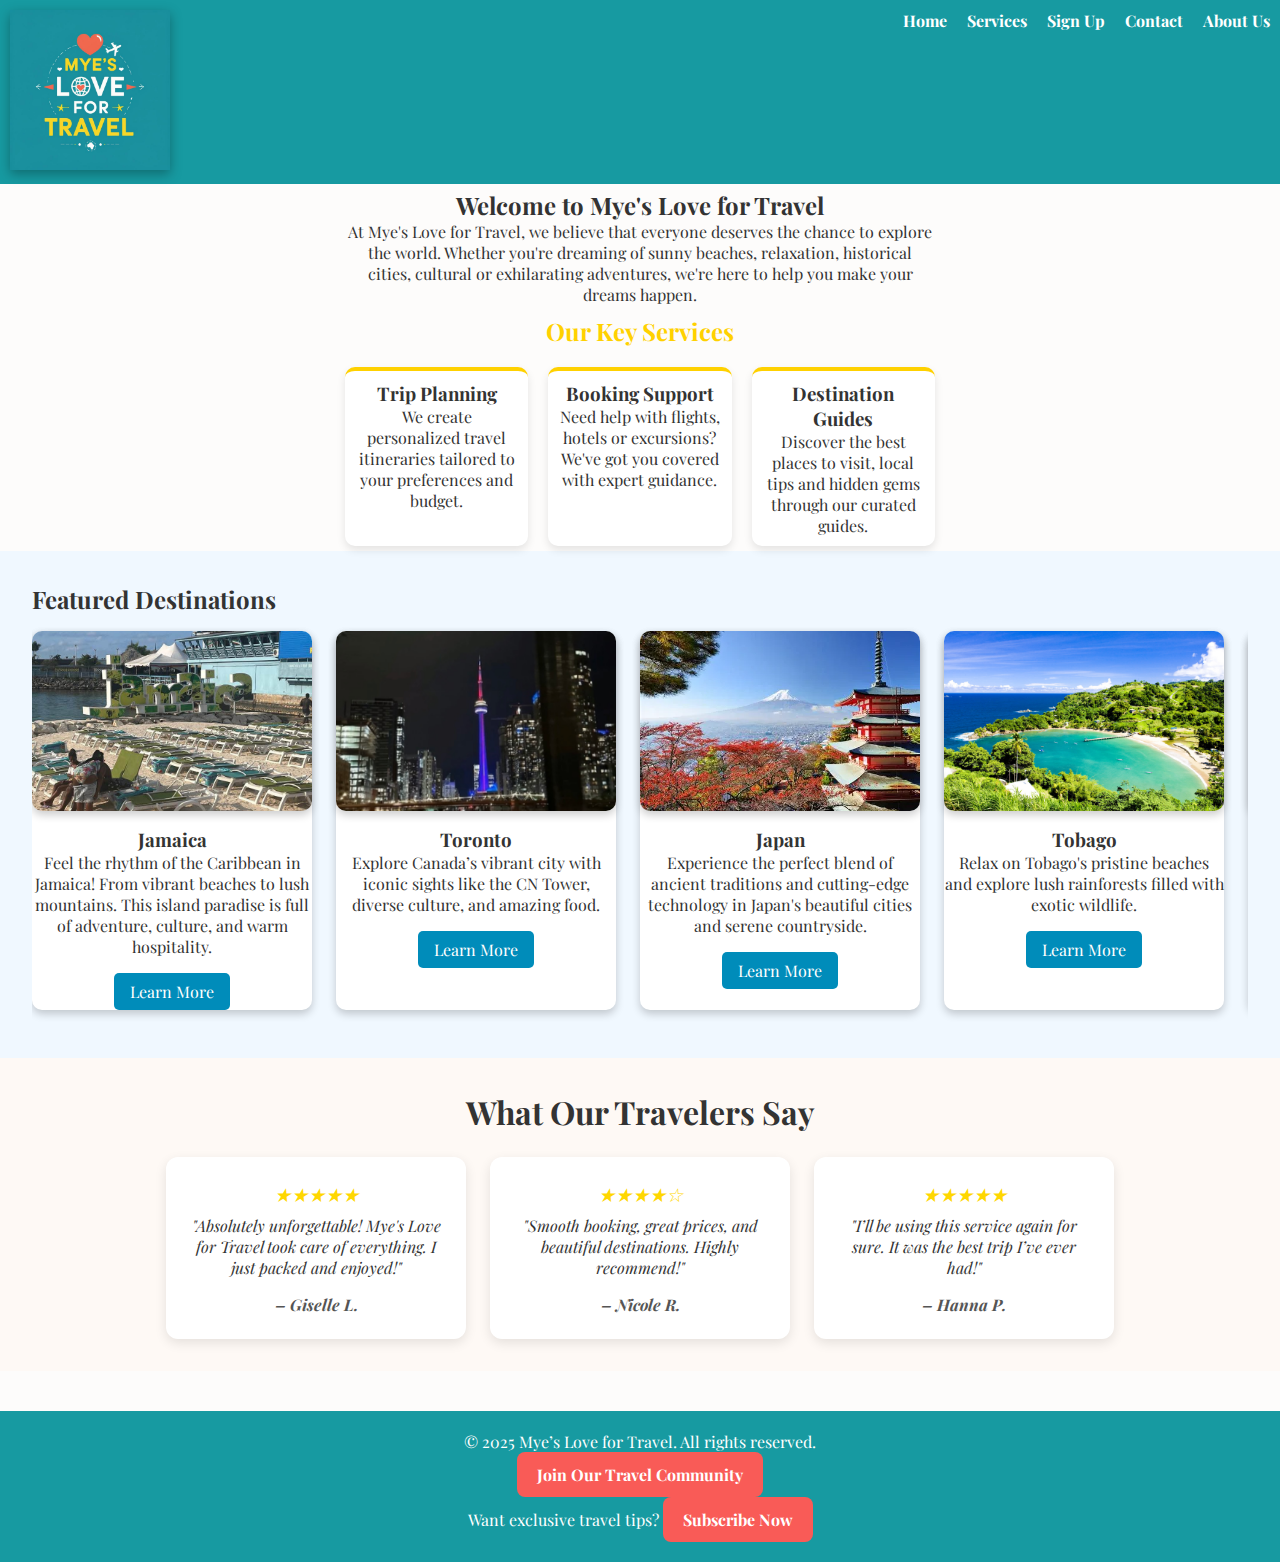
<file: index.html>
<!DOCTYPE html>
<html lang="en">
<head>
    <meta charset="UTF-8" />
    <meta name="viewport" content="width=device-width, initial-scale=1.0" />
    <meta name="description" content="Explore the world with Mye's Love for Travel. We help you plan, book, and enjoy unforgettable travel experiences." />
    <meta name="keywords" content="Travel, Trip Planning, Destinations, Bookings, Mye's Travel, Adventure, Vacation, Travel Advice" />
    <title>Mye's Love for Travel</title>

    <link href="https://fonts.googleapis.com/css2?family=Playfair+Display:wght@400;700&display=swap" rel="stylesheet">

    <link rel="stylesheet" href="style.css" />
</head>
<body>

    <header>
        <div class="logo">
            <img src="images/mye-travel-logo.png.png" alt="Mye's Love for Travel Logo" />
        </div>
        <nav>
            <ul>
                <li><a href="index.html">Home</a></li>
                <li><a href="services.html">Services</a></li>
                <li><a href="signup.html">Sign Up</a></li>
                <li><a href="contact.html">Contact</a></li>
                <li><a href="about.html">About Us</a></li>
            </ul>
        </nav>    
    </header>

    <section class="intro">
    <h2>Welcome to Mye's Love for Travel</h2>
    <p>At Mye's Love for Travel, we believe that everyone deserves the chance to explore the world. Whether you're dreaming of sunny beaches, relaxation, historical cities, cultural or exhilarating adventures, we're here to help you make your dreams happen.</p>
</section>

<section class="services">
    <h2>Our Key Services</h2>
    <div class="services-cards">
        <div class="card">
            <h3>Trip Planning</h3>
            <p>We create personalized travel itineraries tailored to your preferences and budget.</p>
        </div>
        <div class="card">
            <h3>Booking Support</h3>
            <p>Need help with flights, hotels or excursions? We've got you covered with expert guidance.</p>
        </div>
        <div class="card">
            <h3>Destination Guides</h3>
            <p>Discover the best places to visit, local tips and hidden gems through our curated guides.</p>
        </div>
    </div>
</section>

<section class="featured-destination">
  <h2>Featured Destinations</h2>
  <div class="destination-scroll">
    
    <div class="destination-card">
      <img src="images/ja.png.jpeg" alt="Jamaica Sign">
      <div class="destination-info">
        <h3>Jamaica</h3>
        <p>Feel the rhythm of the Caribbean in Jamaica! From vibrant beaches to lush mountains. This island paradise is full of adventure, culture, and warm hospitality.</p>
        <a href="jamaica.html" class="learn-more">Learn More</a>
      </div>
    </div>

    <div class="destination-card">
      <img src="images/toronto.jpg" alt="Toronto Skyline">
      <div class="destination-info">
        <h3>Toronto</h3>
        <p>Explore Canada’s vibrant city with iconic sights like the CN Tower, diverse culture, and amazing food.</p>
        <a href="toronto.html" class="learn-more">Learn More</a>
      </div>
    </div>

    <div class="destination-card">
      <img src="images/japan.webp" alt="Japan">
      <div class="destination-info">
        <h3>Japan</h3>
        <p>Experience the perfect blend of ancient traditions and cutting-edge technology in Japan's beautiful cities and serene countryside.</p>
        <a href="japan.html" class="learn-more">Learn More</a>
      </div>
    </div>

    <div class="destination-card">
      <img src="images/tobago.jpg" alt="Tobago">
      <div class="destination-info">
        <h3>Tobago</h3>
        <p>Relax on Tobago's pristine beaches and explore lush rainforests filled with exotic wildlife.</p>
        <a href="tobago.html" class="learn-more">Learn More</a>
      </div>
    </div>

    <div class="destination-card">
      <img src="images/londone.jpg" alt="London England">
      <div class="destination-info">
        <h3>London, England</h3>
        <p>Discover history, culture, and vibrant city life in London — from the Tower of London to world-class theatres and markets.</p>
        <a href="london.html" class="learn-more">Learn More</a>
      </div>
    </div>

    <div class="destination-card">
      <img src="images/swiss.webp" alt="Switzerland">
      <div class="destination-info">
        <h3>Switzerland</h3>
        <p>Enjoy breathtaking alpine landscapes, charming villages, and world-famous Swiss chocolate and cheese.</p>
        <a href="switzerland.html" class="learn-more">Learn More</a>
      </div>
    </div>

  </div>
</section>

<section class="reviews">
  <h2>What Our Travelers Say</h2>
  <div class="review-container">
    <div class="review-card">
      <div class="stars">★★★★★</div>
      <p>"Absolutely unforgettable! Mye's Love for Travel took care of everything. I just packed and enjoyed!"</p>
      <h4>– Giselle L.</h4>
    </div>
    <div class="review-card">
      <div class="stars">★★★★☆</div>
      <p>"Smooth booking, great prices, and beautiful destinations. Highly recommend!"</p>
      <h4>– Nicole R.</h4>
    </div>
    <div class="review-card">
      <div class="stars">★★★★★</div>
      <p>"I’ll be using this service again for sure. It was the best trip I’ve ever had!"</p>
      <h4>– Hanna P.</h4>
    </div>
  </div>
</section>

    <footer>
        <p>© 2025 Mye’s Love for Travel. All rights reserved.</p>
        <a href="signup.html" class="cta-button">Join Our Travel Community</a>
        <p>Want exclusive travel tips? <a href="signup.html" class="cta-button">Subscribe Now</a></p>
    </footer>

</body>    
</html>
</file>
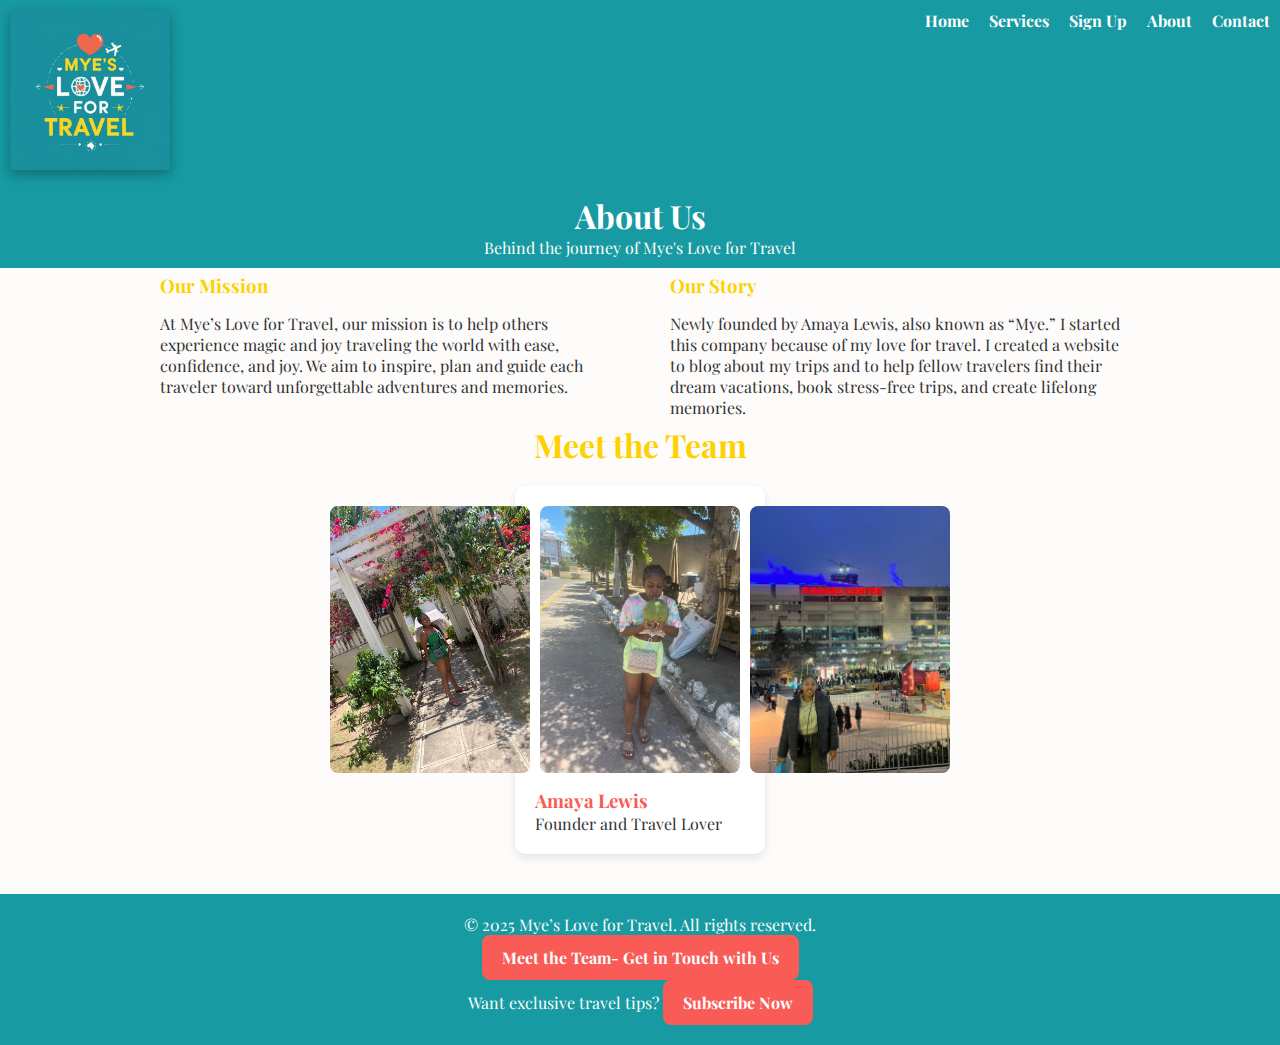
<file: about.html>
<!DOCTYPE html>
<html lang="en">
<head>
    <meta charset="UTF-8" />
    <meta name="viewport" content="width=device-width, initial-scale=1.0" />
    <meta name="description" content="Learn more about Mye's Love for Travel -me, my mission and my journey." />
    <title>About Us | Mye's Love for Travel</title>

    <link href="https://fonts.googleapis.com/css2?family=Playfair+Display:wght@400;700&display=swap" rel="stylesheet">

    <link rel="stylesheet" href="style.css" />
</head>
<body>

 <header>
    <div class="logo">
        <a href="index.html"><img src="images/mye-travel-logo.png.png" alt="Mye's Love for Travel Logo" /></a>
    </div>
    <nav>
        <ul>
            <li><a href="index.html">Home</a></li>
            <li><a href="services.html">Services</a></li>
            <li><a href="signup.html">Sign Up</a></li>
            <li><a href="about.html">About</a></li>
            <li><a href="contact.html">Contact</a></li>
        </ul>
    </nav>
 </header>
 
 <section class="about-hero">
    <h1>About Us</h1>
    <p>Behind the journey of Mye's Love for Travel</p>
 </section>

 <section class="about-container">
  <div class="about-box">
    <h3>Our Mission</h3>
    <p>At Mye’s Love for Travel, our mission is to help others experience magic and joy traveling the world with ease, confidence, and joy. We aim to inspire, plan and guide each traveler toward unforgettable adventures and memories.</p>
  </div>
  <div class="about-box">
    <h3>Our Story</h3>
    <p>Newly founded by Amaya Lewis, also known as “Mye.” I started this company because of my love for travel. I created a website to blog about my trips and to help fellow travelers find their dream vacations, book stress-free trips, and create lifelong memories.</p>
  </div>
</section>

 <section class="team">
    <h2>Meet the Team</h2>
    <div class="team-members">

        <div class="team-member">
            <div class="team-photos">
            <img src="images/me.png.png" alt="Amaya - Founder" />
            <img src="images/me2.png" alt="Amaya - Founder" />
            <img src="images/me3.png" alt="Amaya - Founder" />
        </div>
            <h3>Amaya Lewis</h3>
            <p>Founder and Travel Lover</p>
        </div>

    </div>
 </section>

 <footer>
    <p>© 2025 Mye’s Love for Travel. All rights reserved.</p>
    <a href="contact.html" class="cta-button">Meet the Team- Get in Touch with Us</a>
    <p>Want exclusive travel tips? <a href="signup.html" class="cta-button">Subscribe Now</a></p>
 </footer>

</body>
</html>
</file>
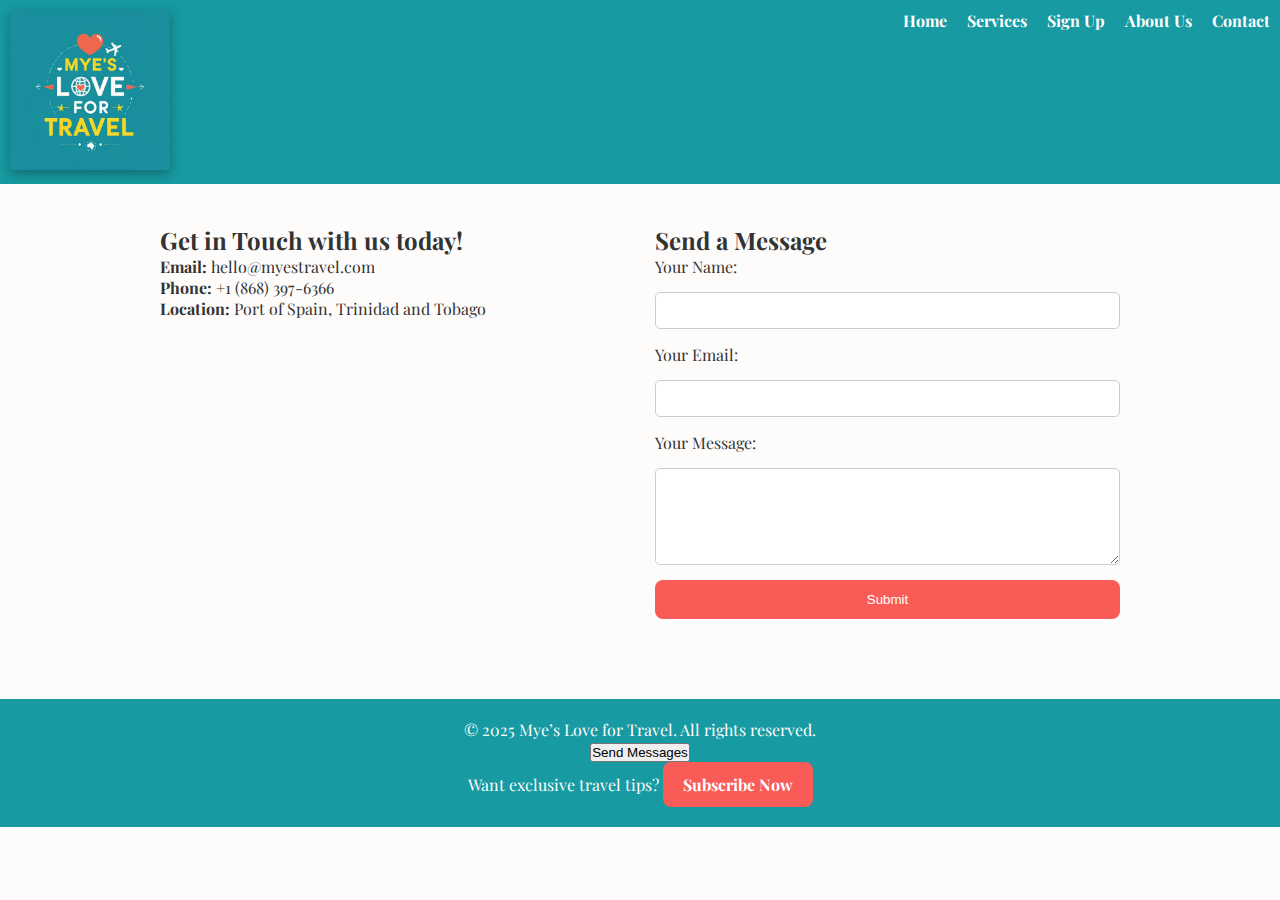
<file: contact.html>
<!DOCTYPE html>
<html lang="en">
<head>
    <meta charset="UTF-8" />
    <meta name="viewport" content="width=device-width, initial-scale1.0" />
    <meta name="description" content="Get in touch with Mye's Love for Travel for travel questions, support and inquiries." />
    <title>Contact Us | Mye's Love for Travel</title>

    <link href="https://fonts.googleapis.com/css2?family=Playfair+Display:wght@400;700&display=swap" rel="stylesheet">

    <link rel="stylesheet" href="style.css" />
</head>
<body>

 <header>
    <div class="logo">
        <a href="index.html"><img src="images/mye-travel-logo.png.png" alt="Mye's Love for Travel Logo" /></a>
    </div>
    <nav>
        <ul>
            <li><a href="index.html">Home</a></li>
            <li><a href="services.html">Services</a></li>
            <li><a href="signup.html">Sign Up</a></li>
            <li><a href="about.html">About Us</a></li>
            <li><a href="contact.html">Contact</a></li>
        </ul>
    </nav>
 </header>

 <section class="contact-info">
    <div class="contact-details">
        <h2>Get in Touch with us today!</h2>
        <p><strong>Email:</strong> hello@myestravel.com</p>
        <p><strong>Phone:</strong> +1 (868) 397-6366</p>
        <p><strong>Location:</strong> Port of Spain, Trinidad and Tobago</p>
    </div>

    <div class="contact-form">
        <h2>Send a Message</h2>
        <form>
            <label for="name">Your Name:</label>
            <input type="text" id="name" name="name" required />

            <label for="email">Your Email:</label>
            <input type="email" id="email" name="email" required />

            <label for="message">Your Message:</label>
            <textarea id="message" name="message" rows="5" required></textarea>

            <button type="submit">Submit</button>
        </form>
    </div>
 </section>

 <footer>
    <p>© 2025 Mye’s Love for Travel. All rights reserved.</p>
    <button type="submit">Send Messages</button>
    <p>Want exclusive travel tips? <a href="signup.html" class="cta-button">Subscribe Now</a></p>
 </footer>

</body>
</html>
</file>
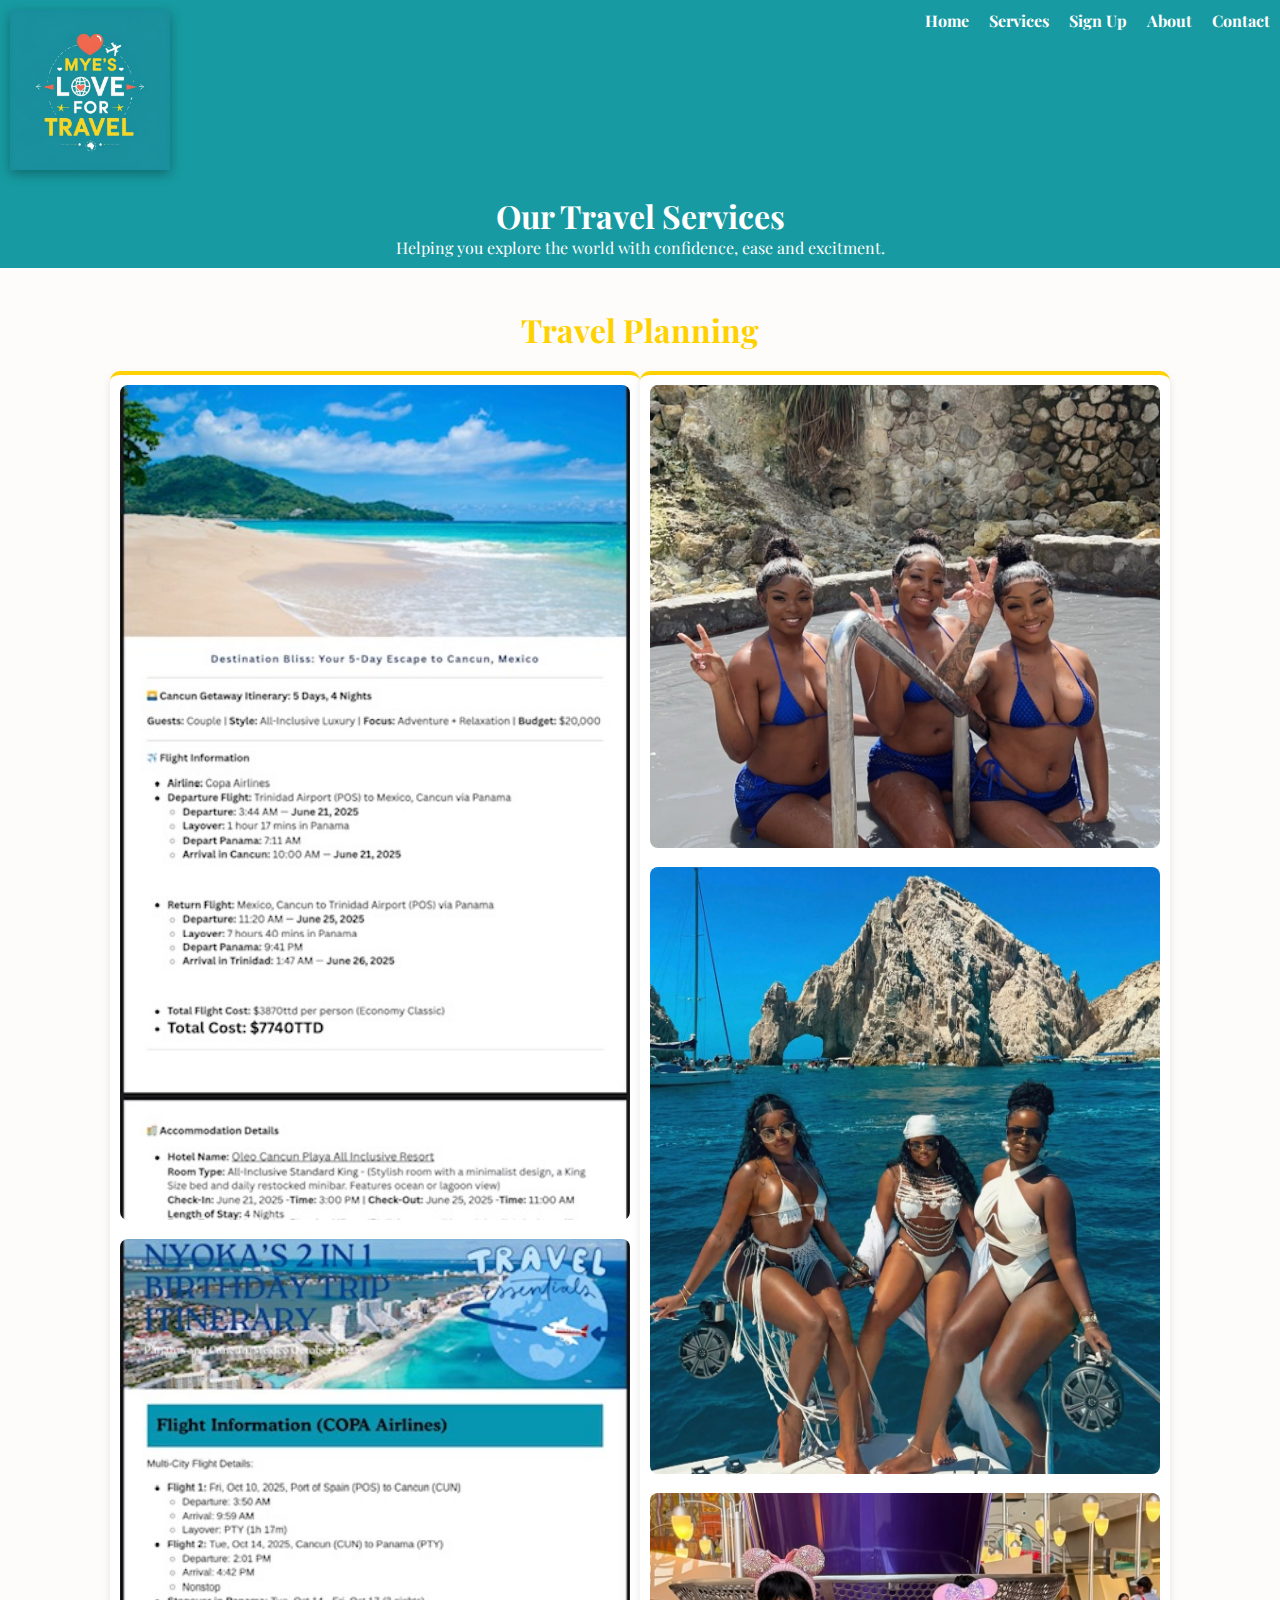
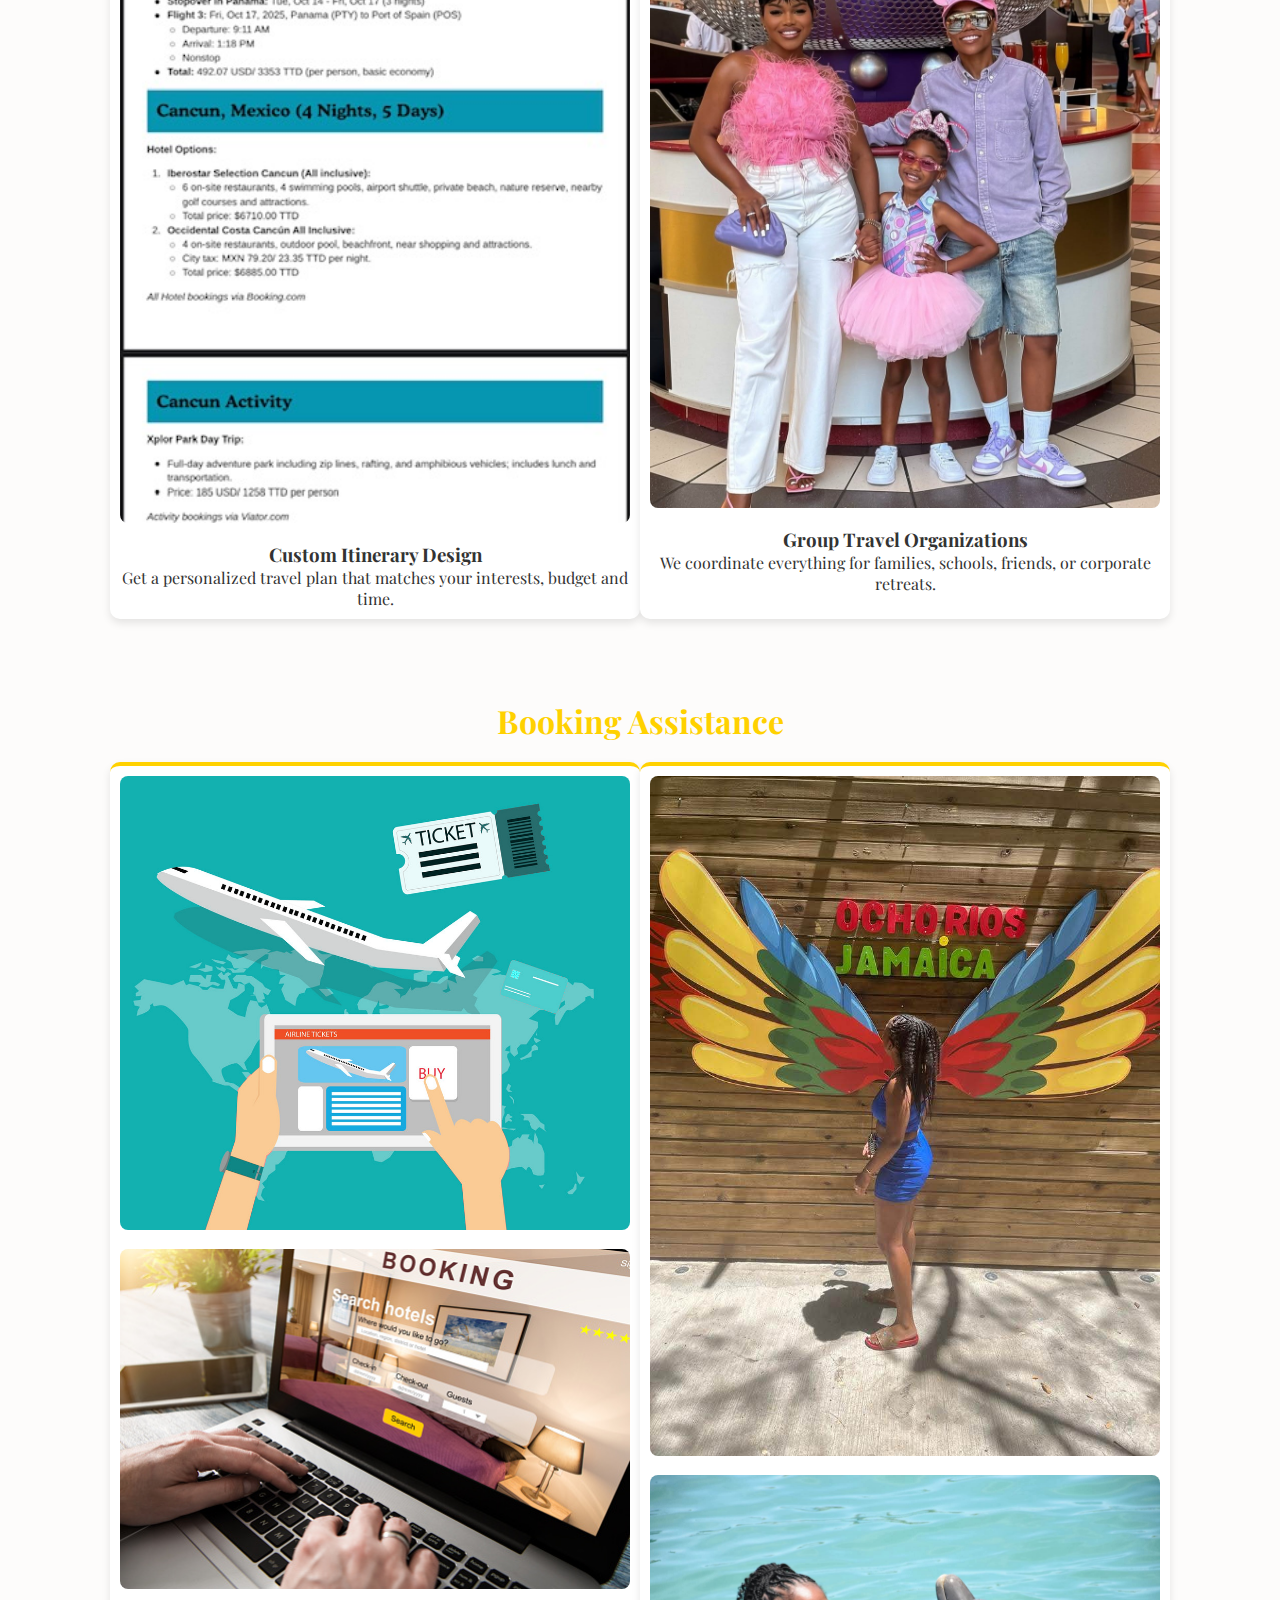
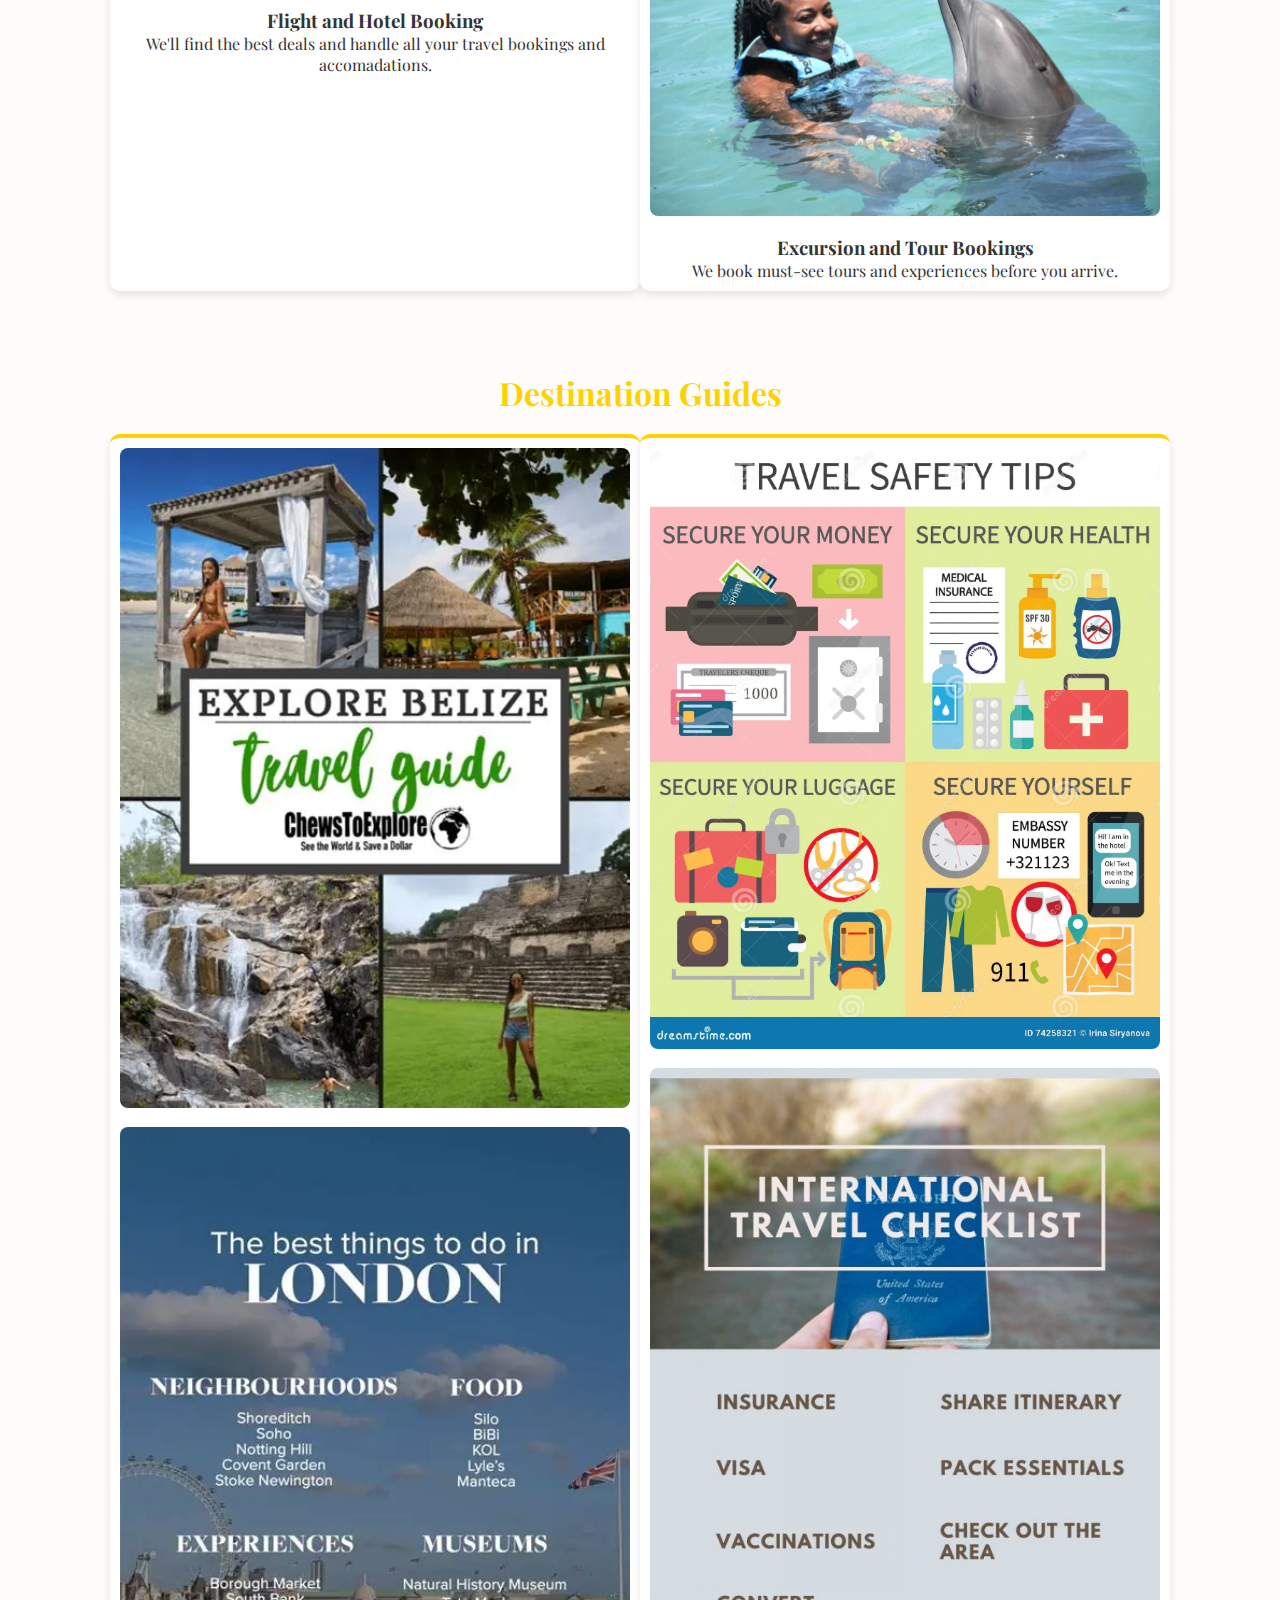
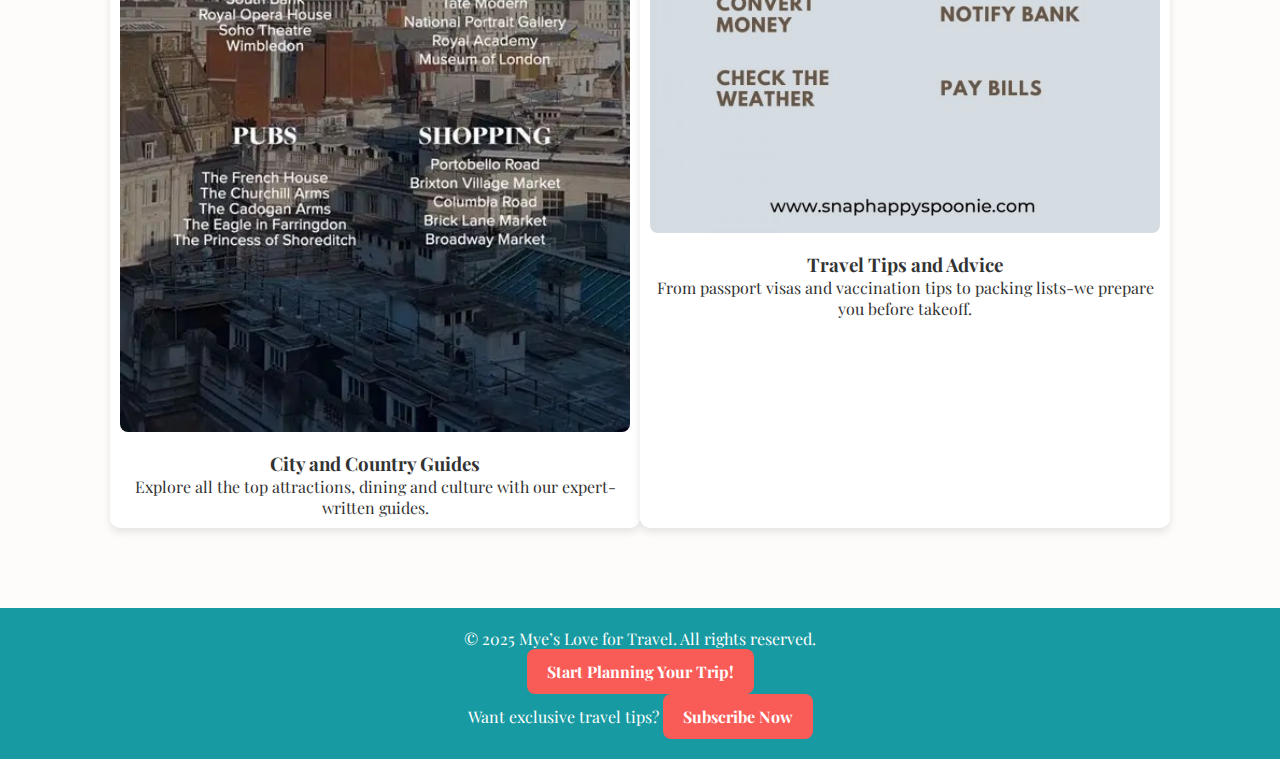
<file: services.html>
<!DOCTYPE html>
<html lang="en">
<head>
    <meta charset="UTF-8" />
    <meta name="viewport" content="width=device-width, initial-scale=1.0" />
    <meta name="description" content="Explore our range of travel planning services to help make your journey smooth and unforgettable." />
    <title>Services | Mye's Love for Travel</title>

    <link href="https://fonts.googleapis.com/css2?family=Playfair+Display:wght@400;700&display=swap" rel="stylesheet">

    <link rel="stylesheet" href="style.css" />
</head>
<body>

 <header>
    <div class="logo">
        <a href="index.html"><img src="images/mye-travel-logo.png.png" alt="Mye's Love for Travel Logo" /></a>
    </div>
    <nav>
        <ul>
            <li><a href="index.html">Home</a></li>
            <li><a href="services.html">Services</a></li>
            <li><a href="signup.html">Sign Up</a></li>
            <li><a href="about.html">About</a></li>
            <li><a href="contact.html">Contact</a></li>
        </ul>
    </nav>
 </header>

<section class="services-hero">
    <h1>Our Travel Services</h1>
    <p>Helping you explore the world with confidence, ease and excitment.</p>
</section>

<section class="service-category">
    <h2>Travel Planning</h2>
   <div class="service-cards">

  <div class="card">
    <div class="image-collage">
      <img src="images/itinerary.png.png" alt="Custom Itinerary" />
      <img src="images/itinerary1.png.png" alt="Custom Itinerary" />
    </div>
    <h3>Custom Itinerary Design</h3>
    <p>Get a personalized travel plan that matches your interests, budget and time.</p>
  </div>

    <div class="card">
      <img src="images/group-travel.png" alt="Group Travel" />
      <img src="images/group-travel1.png" alt="Group Travel" />
      <img src="images/group-travel2.png" alt="Group Travel" />
      <h3>Group Travel Organizations</h3>
      <p>We coordinate everything for families, schools, friends, or corporate retreats.</p>
    </div>
  </div>
</section>

<section class="service-category">
    <h2>Booking Assistance</h2>
    <div class="service-cards">

        <div class="card">
            <img src="images/flight.png.png" alt="Flight Booking" />
            <img src="images/hotel.png.png" alt="Hotel Booking" />
            <h3>Flight and Hotel Booking</h3>
            <p>We'll find the best deals and handle all your travel bookings and accomadations.</p>
        </div>

        <div class="card">
            <img src="images/activities.png.png" alt="Excursion Tours" />
            <img src="images/activities1.png.png" alt="Excursion Tours" />
            <h3>Excursion and Tour Bookings</h3>
            <p>We book must-see tours and experiences before you arrive.</p>
        </div>
    </div>
</section>

<section class="service-category">
    <h2>Destination Guides</h2>
    <div class="service-cards">

        <div class="card">
            <img src="images/belize.png" alt="Travel Guide" />
            <img src="images/london.png" alt="Travel Guide" />
            <h3>City and Country Guides</h3>
            <p>Explore all the top attractions, dining and culture with our expert-written guides.</p>
        </div>

        <div class="card">
            <img src="images/safety-tips.png" alt="Travel Tips" />
            <img src="images/international-travel.png" alt="Travel Tips" />
            <h3>Travel Tips and Advice</h3>
            <p>From passport visas and vaccination tips to packing lists-we prepare you before takeoff.</p>
        </div>
    </div>
</section>

<footer>
    <p>© 2025 Mye’s Love for Travel. All rights reserved.</p>
    <a href="signup.html" class="cta-button">Start Planning Your Trip!</a>
    <p>Want exclusive travel tips? <a href="signup.html" class="cta-button">Subscribe Now</a></p>
</footer>

</body>
</html>
</file>
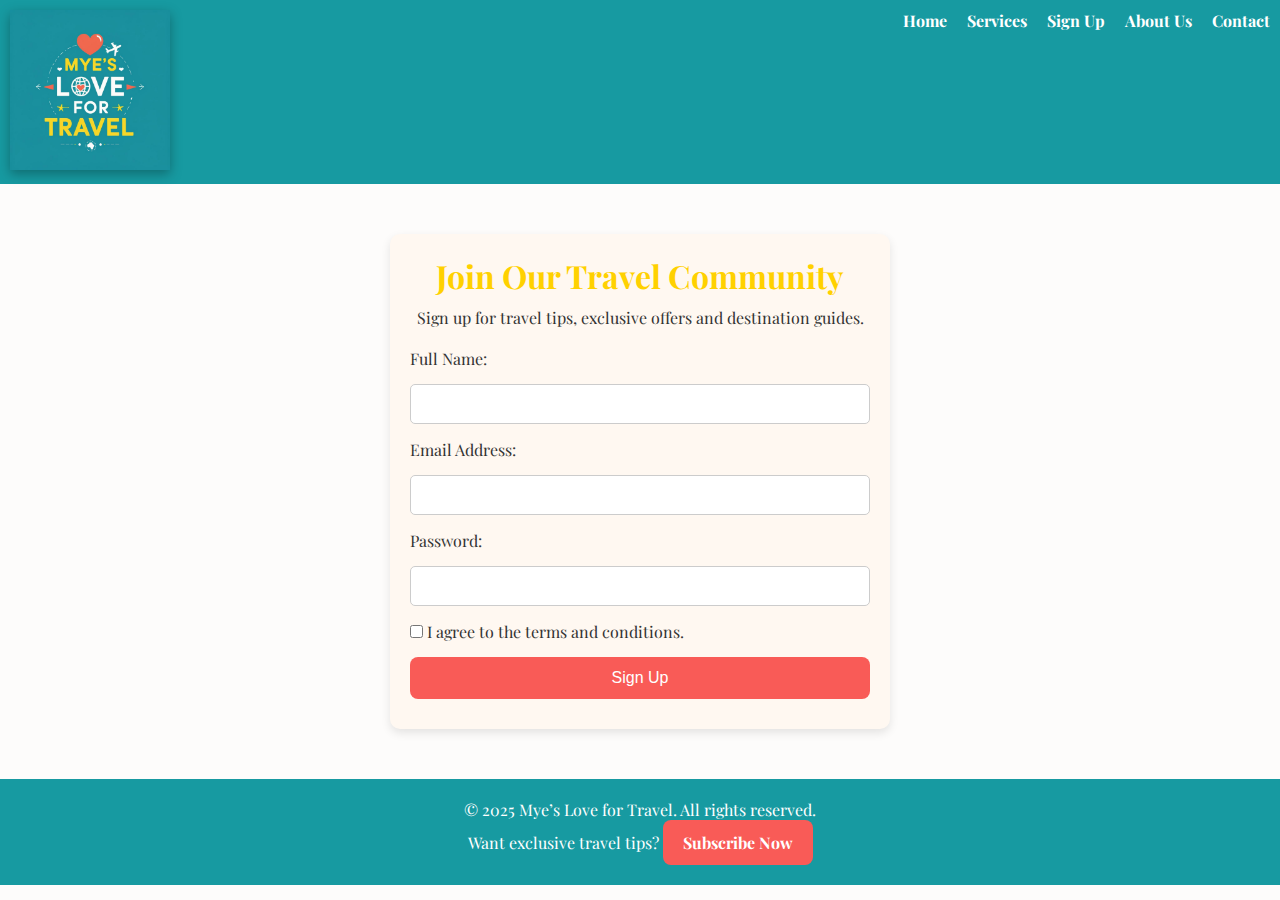
<file: signup.html>
<!DOCTYPE html>
<html lang="en">
<head>
    <meta charset="UTF-8" />
    <meta name="viewport" content="width=device-width, initial-scale=1.0" />
    <meta name="description" content="Sign up for Mye's Love for Travel newsletter or membership." />
    <title>Sign Up | Mye's Love for Travel</title>

    <link href="https://fonts.googleapis.com/css2?family=Playfair+Display:wght@400;700&display=swap" rel="stylesheet">

    <link rel="stylesheet" href="style.css" />
    <script defer src="script.js"></script>
</head>
<body>

 <header>
    <div class="logo">
        <a href="index.html"><img src="images/mye-travel-logo.png.png" alt="Mye's Travel Logo" /></a>
    </div>
    <nav>
        <ul>
            <li><a href="index.html">Home</a></li>
            <li><a href="services.html">Services</a></li>
            <li><a href="signup.html">Sign Up</a></li>
            <li><a href="about.html">About Us</a></li>
            <li><a href="contact.html">Contact</a></li>
        </ul>
    </nav>
 </header>

 <section class="signup-form">
    <h1>Join Our Travel Community</h1>
    <p>Sign up for travel tips, exclusive offers and destination guides.</p>

    <form id="registration">
        <label for="fullname">Full Name:</label>
        <input type="text" id="fullname" name="fullname" required />

        <label for="email">Email Address:</label>
        <input type="email" id="email" name="email" required />

        <label for="password">Password: </label>
        <input type="password" id="confirmPassword" name="confirmPassowrd" required />

        <label>
            <input type="checkbox" name="agree" required />
            I agree to the terms and conditions.
        </label>

        <button type="submit">Sign Up</button>
    </form>

    <p id="formMessage" class="form-message"></p>
 </section>

 <footer>
    <p>© 2025 Mye’s Love for Travel. All rights reserved.</p>
    <p>Want exclusive travel tips? <a href="signup.html" class="cta-button">Subscribe Now</a></p>
 </footer>

</body>
</html>
</file>
<file: style.css>
* {
    margin: 0;
    padding: 0;
    box-sizing: border-box;
}

body {
    font-family: 'Playfair Display', sans-serif;
    background-color: #fdfcfb;
    color: #333;
}

header {
    display: flex;
    justify-content: space-between;
    align-items: flex-start;
    padding: 10px 10px;
    background-color: #179aa1;
}

.logo img {
    height: 160px;
    filter: drop-shadow(0 4px 6px rgba(0, 0, 0, 0.3));
    transition: transform 0.3s ease;
}

.logo img:hover {
    transform: scale(1.05);
}

nav ul {
    list-style: none;
    display: flex;
    gap: 20px;
}

nav a {
    text-decoration: none;
    color: white;
    font-weight: bold;
}

.hero {
    background: url('https://imahes.unsplash.com/photo-1507525428034-b723cf961d3e') no-repeat center center/cover;
    height: 90vh;
    display: flex;
    align-items: flex-start;
    justify-content: center;
    text-align: center;
    color: white;
}

.hero-text h1 {
    font-size: 3rem;
    margin-bottom: 10px;
}

.hero-text p {
    font-size: 1.2rem;
    margin-bottom: 20px;
}

.cta-button {
    background-color: #f95b57;
    color: white;
    padding: 12px 24px;
    border-radius: 8px;
    text-decoration: none;
    font-weight: bold;
    transition: background 0.3s;
}

.cta-button:hover {
    background-color: #d94745;
}

.intro, .services {
    padding: 5px 5px;
    max-width: 600px;  
    margin: auto;
    text-align: center;
}

.services h2 {
    margin-bottom: 20px;
    color: #ffd100;
}

.service-category h2 {
    color: #ffd100;
    margin-bottom: 20px;
    text-align: center;
    font-size: 2rem;
    font-weight: bold;
}

.services-cards {
    display: flex;
    gap: 20px;         
    flex-wrap: wrap;
    justify-content: center;
}

.card {
    background-color: white;
    padding: 20px;
    width: 300px;
    border-radius: 10px;
    box-shadow: 0 4px 8px rgba(0,0,0,0.1);
    border-top: 4px solid #ffd100;
}

footer {
    text-align: center;
    padding: 20px;
    background-color: #179aa1;
    color: white;
    margin-top: 40px;
}

.about-hero {
    background-color: #179aa1;
    color: white;
    padding: 10px 20px;
    text-align: center;
}

.about-container {
    display: flex;
    justify-content: center;
    gap: 60px;
    flex-wrap: wrap;
    max-width: 1000px;
    margin: auto;
    padding: 5px 5px;
    text-align: left;
}

.about-box {
    flex: 1;
    min-width: 300px;
    max-width: 450px;
}

.about-box h3 {
    margin-bottom: 15px;
    color: #ffd100;
}

.team-members {
    display: flex;
    flex-wrap: wrap;
    justify-content: center;
    gap: 30px;
    margin-top: 20px;
}

.team-member {
    background-color: white;
    padding: 20px;
    width: 250px;
    border-radius: 10px;
    box-shadow: 0 4px 8px rgba(0,0,0,0.1);
}

.team-member img {
    width: 100%;
    height: auto;
    border-radius: 10px;
}

.team-member h3 {
    margin-top: 10px;
    color: #f95b57;
}

.team-photos {
    display: flex;
    gap: 10px;
    justify-content: center;
    margin-bottom: 15px;
}

.team-photos img {
    width: 200px;
    height: auto;
    border-radius: 8px;
    object-fit: cover;
}

.services-hero {
    background-color: #179aa1;
    color: white;
    padding: 10px 20px;
    text-align: center;
}

.service-category {
    padding: 40px 20px;
    max-width: 1100px;
    margin: auto;
    text-align: center;
}

.service-category h2 {
    color: #ffd100;
    margin-bottom: 20px;
}

.team h2 {
    text-align: center;
    font-size: 2rem;
    margin-bottom: 20px;
    color: #ffd100;
    font-weight: bold;
}

.service-cards {
    display: flex;
    flex-wrap: wrap;
    justify-content: center;
    gap: 30px;
}

.card img {
    width: 100%;
    border-radius: 8px;
    margin-bottom: 15px;
}

.signup-form {
    max-width: 500px;
    margin: 50px auto;
    padding: 20px;
    background: #fff8f1;
    border-radius: 10px;
    box-shadow: 0 4px 10px rgba(0,0,0,0.1);
    text-align: center;
}

.signup-form h1 {
    color: #ffd100;
    margin-bottom: 10px;
}

.signup-form form {
    display: flex;
    flex-direction: column;
    gap: 15px;
    margin-top: 20px;
    text-align: left;
}

.signup-form input[type="text"],
.signup-form input[type="email"],
.signup-form input[type="password"] {
    padding: 10px;
    font-size: 1rem;
    border: 1px solid #ccc;
    border-radius: 5px;
}

.signup-form button {
    padding: 12px;
    font-size: 1rem;
    background-color: #f95b57;
    color: white;
    border: none;
    border-radius: 8px;
    cursor: pointer;
}

.signup-form button:hover {
    background-color: #d94745;
}

.form-message {
    margin-top: 10px;
    font-weight: bold;
    color: red;
}

.contact-hero {
    background-color: #179aa1;
    color: white;
    text-align: center;
    padding: 60px 20px
}

.contact-info {
    display: flex;
    flex-wrap: wrap;
    justify-content: space-around;
    padding: 40px 20px;
    max-width: 1000px;
    margin: auto;
    gap: 30px;
}

.contact-details,
.contact-form {
    flex: 1;
    min-width: 300px;
}

.contact-form form {
    display: flex;
    flex-direction: column;
    gap: 15px;
}

.contact-form input,
.contact-form textarea {
    padding: 10px;
    border: 1px solid #ccc;
    border-radius: 5px;
}

.contact-form button {
    padding: 12px;
    background-color: #f95b57;
    color: white;
    border: none;
    border-radius: 8px;
    cursor: pointer;
}

.contact-form button:hover {
    background-color: #d94745;
}

.cta-button {
    display: inline-block;
    padding: 12px 20px;
    background-color: #f95b57;
    color: white;
    font-weight: bold;
    text-decoration: none;
    border-radius: 8px;
    transition: background-color 0.3s ease;
}

.cta-button:hover {
    background-color: #d94745;
}

.service-cards {
    display: flex;
    gap: 0; 
    padding: 0;
    margin: 0;
}

.card {
    flex: 1;
    padding: 10px;
    box-sizing: border-box;
}

.featured-destination {
  padding: 2rem;
  background-color: #f0f8ff;
}

.destination-card {
  display: flex;
  flex-direction: column;
  align-items: center;
  text-align: center;
}

.destination-card img {
  width: 100%;
  max-width: 500px;
  border-radius: 10px;
  box-shadow: 0 4px 8px rgba(0,0,0,0.2);
}

.destination-info {
  margin-top: 1rem;
}

.learn-more {
  display: inline-block;
  margin-top: 1rem;
  padding: 0.5rem 1rem;
  background-color: #008CBA;
  color: white;
  text-decoration: none;
  border-radius: 5px;
}

.destination-scroll {
  display: flex;
  overflow-x: auto;
  gap: 1.5rem;
  padding: 1rem 0;
  scroll-snap-type: x mandatory;
  -webkit-overflow-scrolling: touch;
}

.destination-card {
  flex: 0 0 280px;
  background-color: #fff;
  border-radius: 10px;
  box-shadow: 0 4px 8px rgba(0,0,0,0.2);
  scroll-snap-align: start;
  text-align: center;
}

.destination-card img {
  width: 100%;
  height: 180px;
  object-fit: cover;
}

.reviews {
  padding: 2rem;
  background-color: #fef9f5;
  text-align: center;
}

.reviews h2 {
  font-size: 2rem;
  margin-bottom: 1.5rem;
}

.review-container {
  display: flex;
  flex-wrap: wrap;
  justify-content: center;
  gap: 1.5rem;
}

.review-card {
  background-color: #fff;
  padding: 1.5rem;
  max-width: 300px;
  box-shadow: 0 4px 12px rgba(0, 0, 0, 0.1);
  border-radius: 12px;
  font-style: italic;
}

.review-card h4 {
  margin-top: 1rem;
  font-weight: bold;
  color: #555;
}

.stars {
  color: gold;
  font-size: 1.2rem;
  margin-bottom: 0.5rem;
}
</file>
